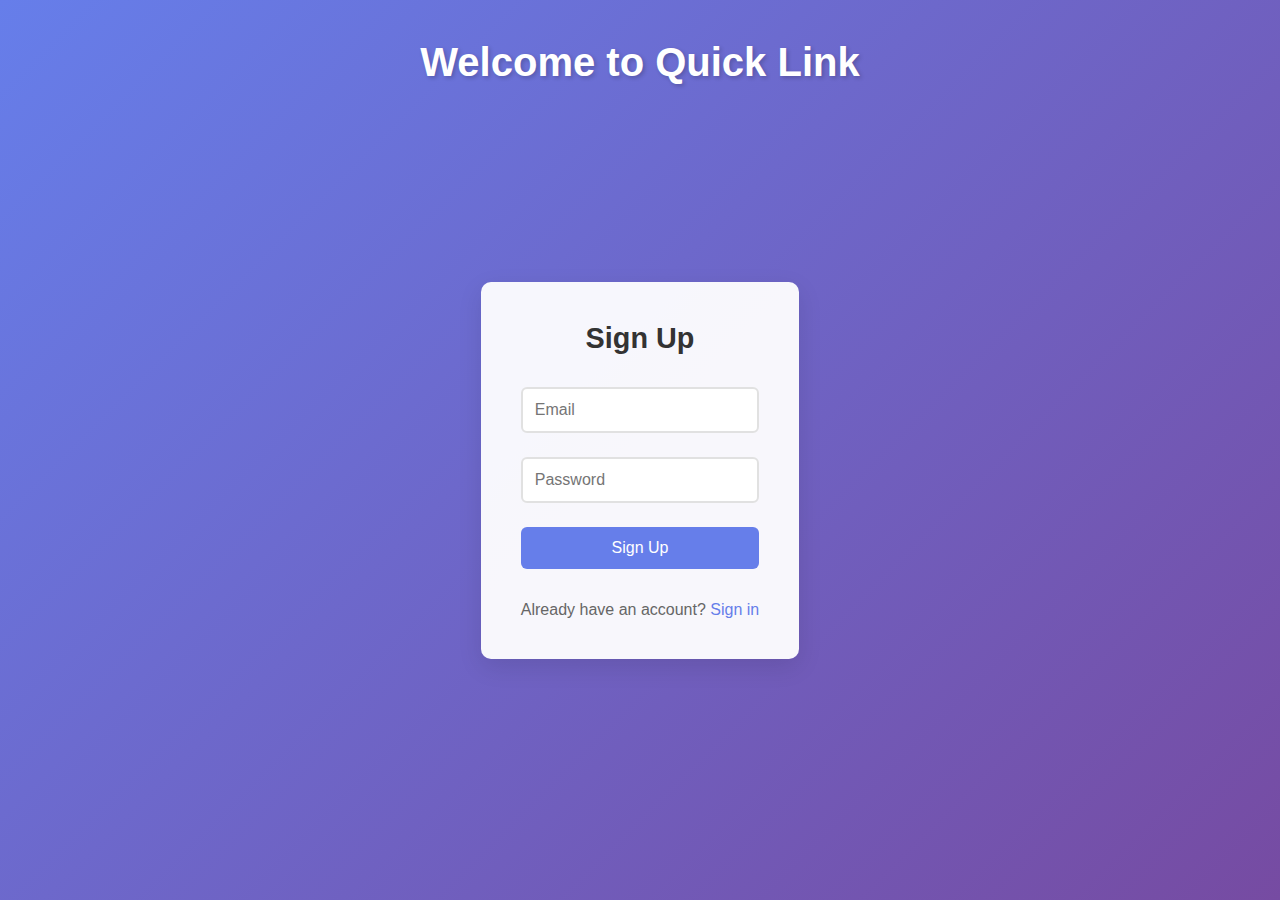
<file: index.html>
<!DOCTYPE html>
<html lang="en">
<head>
    <meta charset="UTF-8">
    <meta name="viewport" content="width=device-width, initial-scale=1.0">
    <link rel="stylesheet" href="style.css">
    <title>Sign Up</title>
</head>
<body>
    <div class="welcome-text">
        <h1>Welcome to Quick Link</h1>
    </div>
    <div class="container">
        <div class="login-box">
            <h2>Sign Up</h2>
            <form>
                <div class="input-group">
                    <input type="email" required placeholder="Email">
                </div>
                <div class="input-group">
                    <input type="password" required placeholder="Password">
                </div>
                <button type="submit">Sign Up</button>
            </form>
            <div class="signin-link">
                <p>Already have an account? <a href="signin.html">Sign in</a></p>
            </div>
        </div>
    </div>
</body>
</html>
</file>
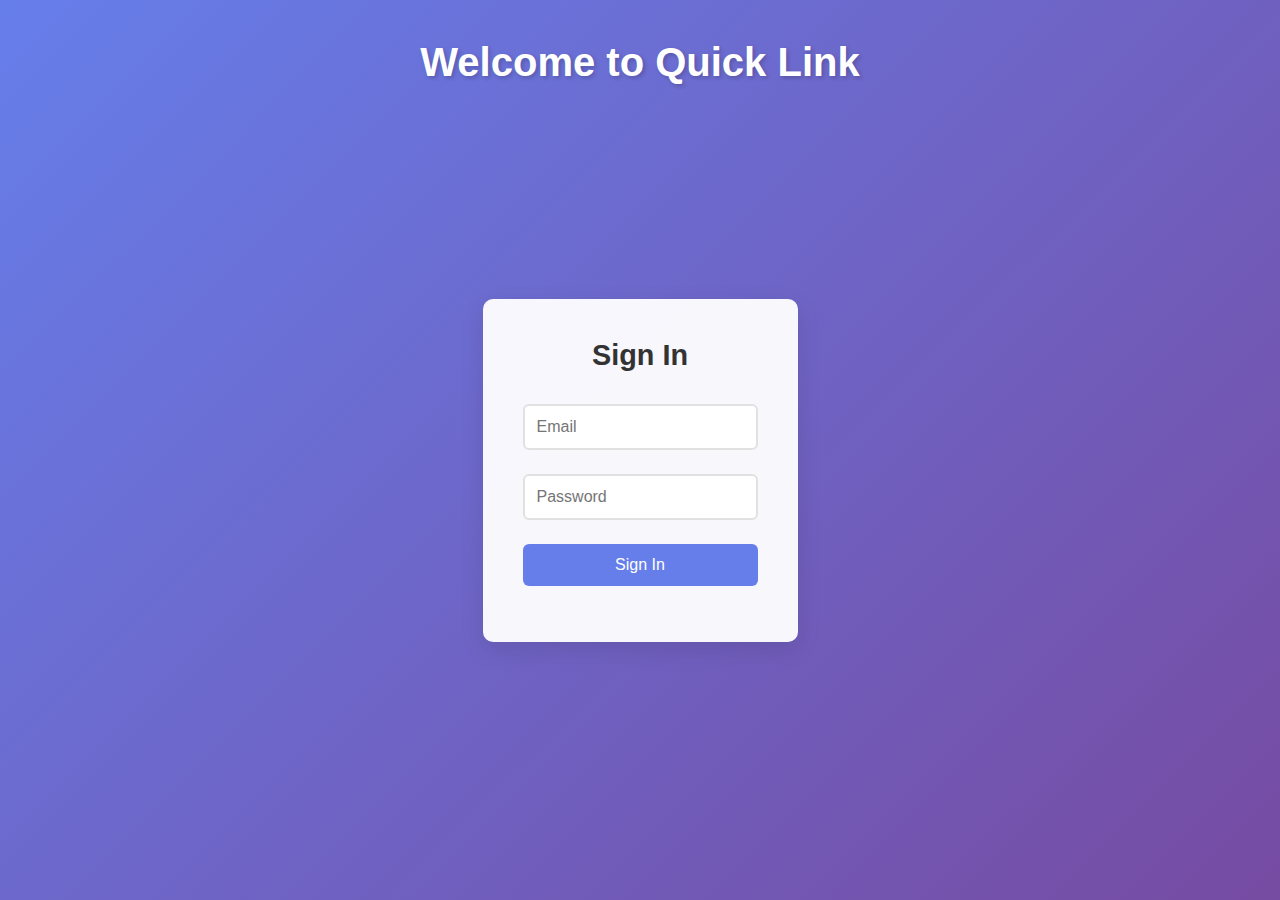
<file: signin.html>
<!DOCTYPE html>
<html lang="en">
<head>
    <meta charset="UTF-8">
    <meta name="viewport" content="width=device-width, initial-scale=1.0">
    <link rel="stylesheet" href="style.css">
    <title>Sign In</title>
</head>
<body>
    <div class="welcome-text">
        <h1>Welcome to Quick Link</h1>
    </div>
    <div class="container">
        <div class="login-box">
            <h2>Sign In</h2>
            <form>
                <div class="input-group">
                    <input type="email" required placeholder="Email">
                </div>
                <div class="input-group">
                    <input type="password" required placeholder="Password">
                </div>
                <button type="submit">Sign In</button>
            </form>
        </div>
    </div>
</body>
</html>
</file>
<file: style.css>
* {
    margin: 0;
    padding: 0;
    box-sizing: border-box;
    font-family: 'Segoe UI', Tahoma, Geneva, Verdana, sans-serif;
}

body {
    background: linear-gradient(135deg, #667eea, #764ba2);
    min-height: 100vh;
    display: flex;
    justify-content: center;
    align-items: center;
    flex-direction: column;
    padding-top:40px;
}

.welcome-text {
    position: absolute;
    top: 40px;
    width: 100%;
    text-align: center;
}

.welcome-text h1 {
    color: white;
    font-size: 2.5rem;
    text-shadow: 2px 2px 4px rgba(0, 0, 0, 0.2);
}

.container {
    display: flex;
    justify-content: center;
    align-items: center;
    min-height: 70vh;

}

.login-box {
    background: rgba(255, 255, 255, 0.95);
    padding: 2.5rem;
    border-radius: 10px;
    box-shadow: 0 8px 24px rgba(0, 0, 0, 0.1);
    width: 100%;
    max-width: 400px;
    text-align: center;
}

h2 {
    color: #333;
    margin-bottom: 2rem;
    font-size: 1.8rem;
}

.input-group {
    margin-bottom: 1.5rem;
}

input {
    width: 100%;
    padding: 12px;
    border: 2px solid #e1e1e1;
    border-radius: 6px;
    font-size: 1rem;
    transition: border-color 0.3s ease;
}

input:focus {
    outline: none;
    border-color: #667eea;
}

button {
    width: 100%;
    padding: 12px;
    background: #667eea;
    color: white;
    border: none;
    border-radius: 6px;
    font-size: 1rem;
    cursor: pointer;
    transition: background-color 0.3s ease;
    margin-bottom: 1rem;
}

button:hover {
    background: #5a6fd6;
}

.signin-link {
    text-align: center;
    margin-top: 1rem;
    color: #666;
}

.signin-link a {
    color: #667eea;
    text-decoration: none;
    font-weight: 500;
    transition: color 0.3s ease;
}

.signin-link a:hover {
    color: #5a6fd6;
    text-decoration: underline;
}
.intro{
    text-align: center;
    background-color: aqua;
}
.marquee-container {
    background-color: #f4f4f4;
    padding: 10px 0;
    width: 100%;
    text-align: center;
    margin-bottom: 20px;
}
marquee{
    font-weight: bold;
    color:#333
}
</file>
